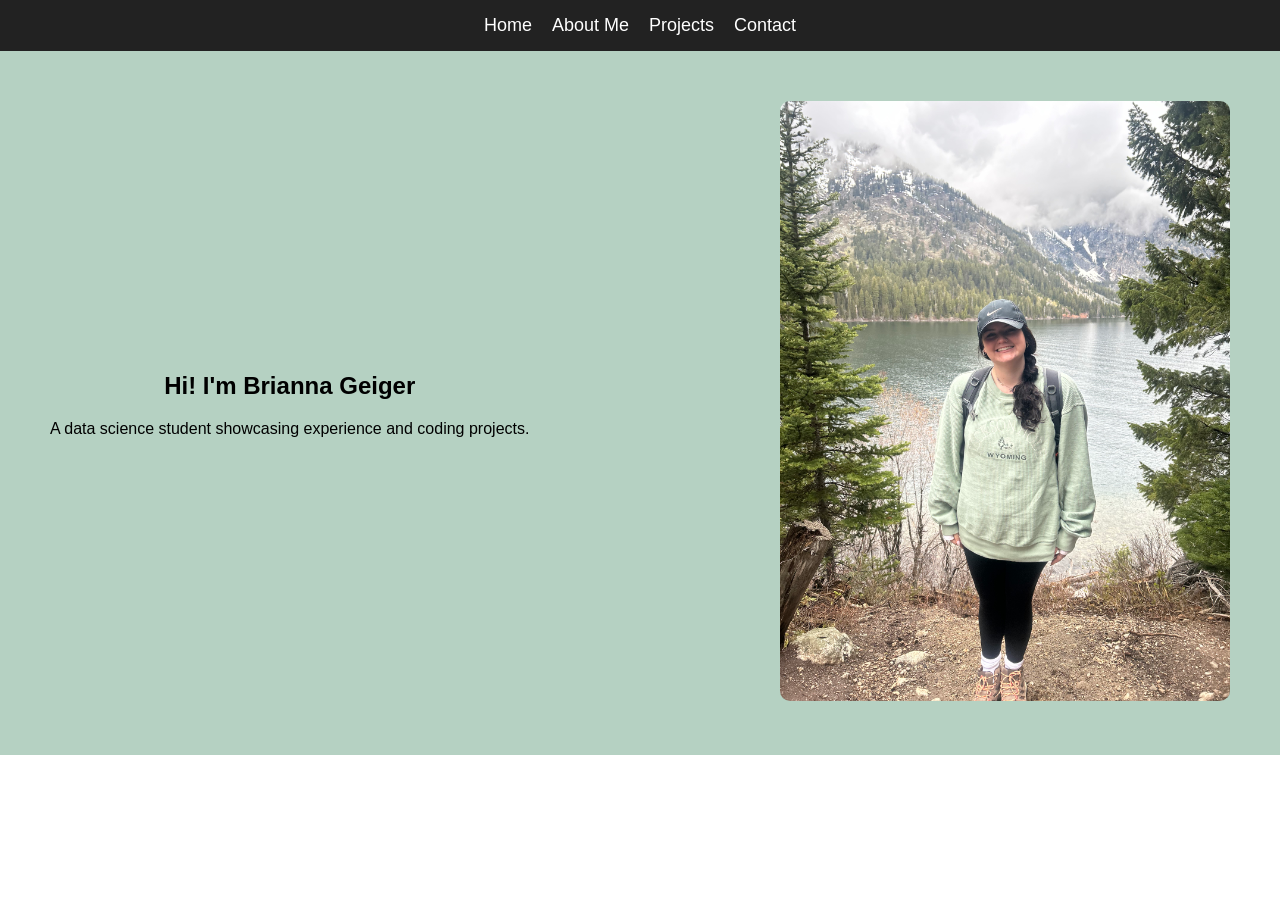
<file: index.html>
<!DOCTYPE html>
<html lang="en">
<head>
    <meta name="viewport" content="width=device-width, initial-scale=1.0">
    <meta charset="UTF-8">
    <title>Portfolio</title>
    <link rel="stylesheet" href="style.css">
</head>
<nav>
    <ul>
        <li><a href="index.html">Home</a></li>
        <li><a href="about.html">About Me</a></li>
        <li><a href="projects.html">Projects</a></li>
        <li><a href="contact.html">Contact</a></li>
    </ul>
</nav>
<body>
    <section class="hero">
        <div class="hero-text">
            <h1>Hi! I'm Brianna Geiger</h1>
            <p>A data science student showcasing experience and coding projects.</p>
        </div>
        <div class="hero-image">
            <img src="images/me.jpeg" alt="Picture of Me">
        </div>
    </section>
</body>
</html>
</file>
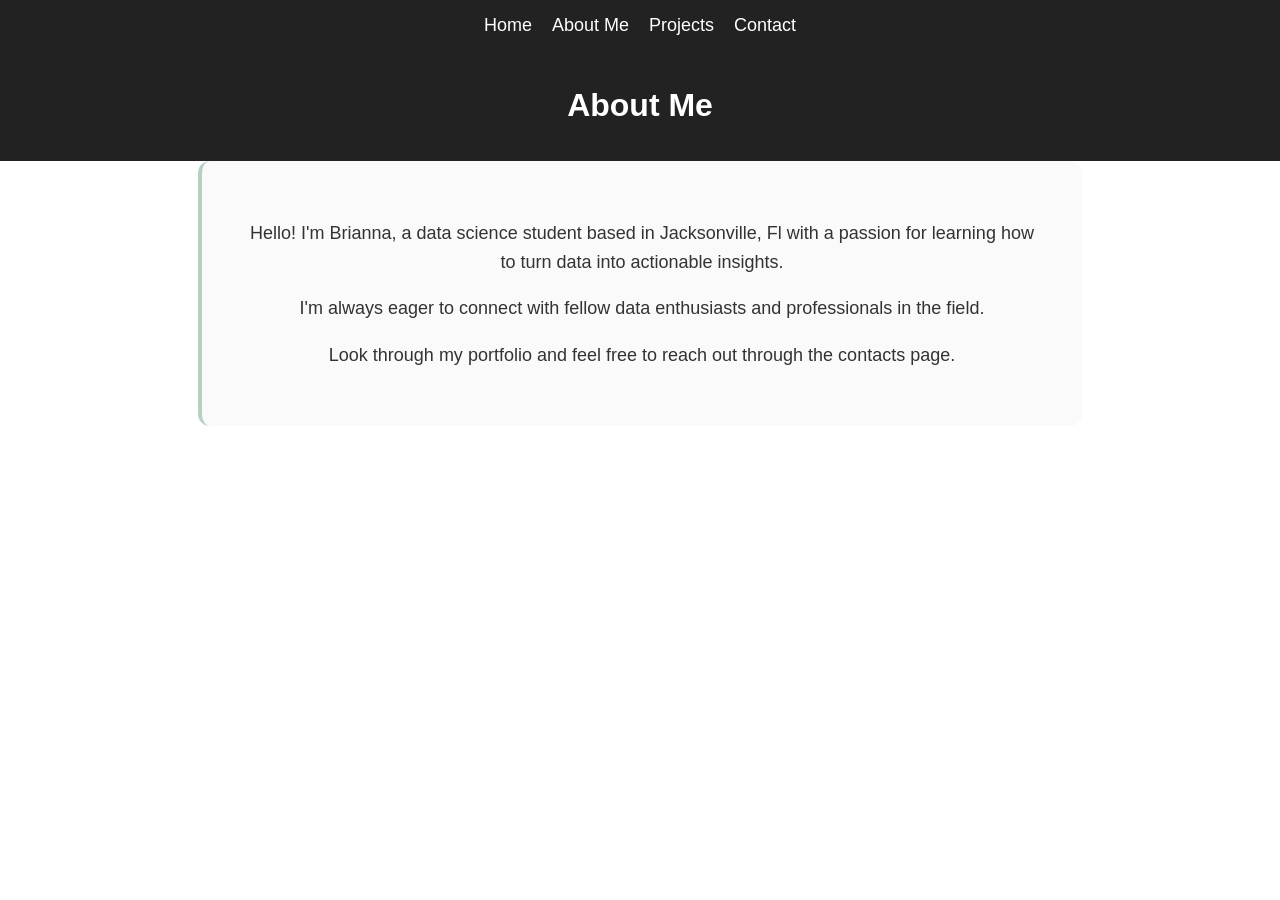
<file: about.html>
<!DOCTYPE html>
<html lang="en">
<head>
    <meta name="viewport" content="width=device-width, initial-scale=1.0">
    <meta charset="UTF-8">
    <title>About Me</title>
    <link rel="stylesheet" href="style.css">
</head>
<nav>
    <ul>
        <li><a href="index.html">Home</a></li>
        <li><a href="about.html">About Me</a></li>
        <li><a href="projects.html">Projects</a></li>
        <li><a href="contact.html">Contact</a></li>
    </ul>
</nav>
<body>
    <header>
        <h1>About Me</h1>
    </header>
    <main>
        <section class="about-me">
            <p>Hello! I'm Brianna, a data science student based in Jacksonville, Fl with a passion for learning how to turn data into actionable insights.</p>
            <p>I'm always eager to connect with fellow data enthusiasts and professionals in the field.</p>
            <p>Look through my portfolio and feel free to reach out through the contacts page.</p>
        </section>
    </main>
</body>
</html>
</file>
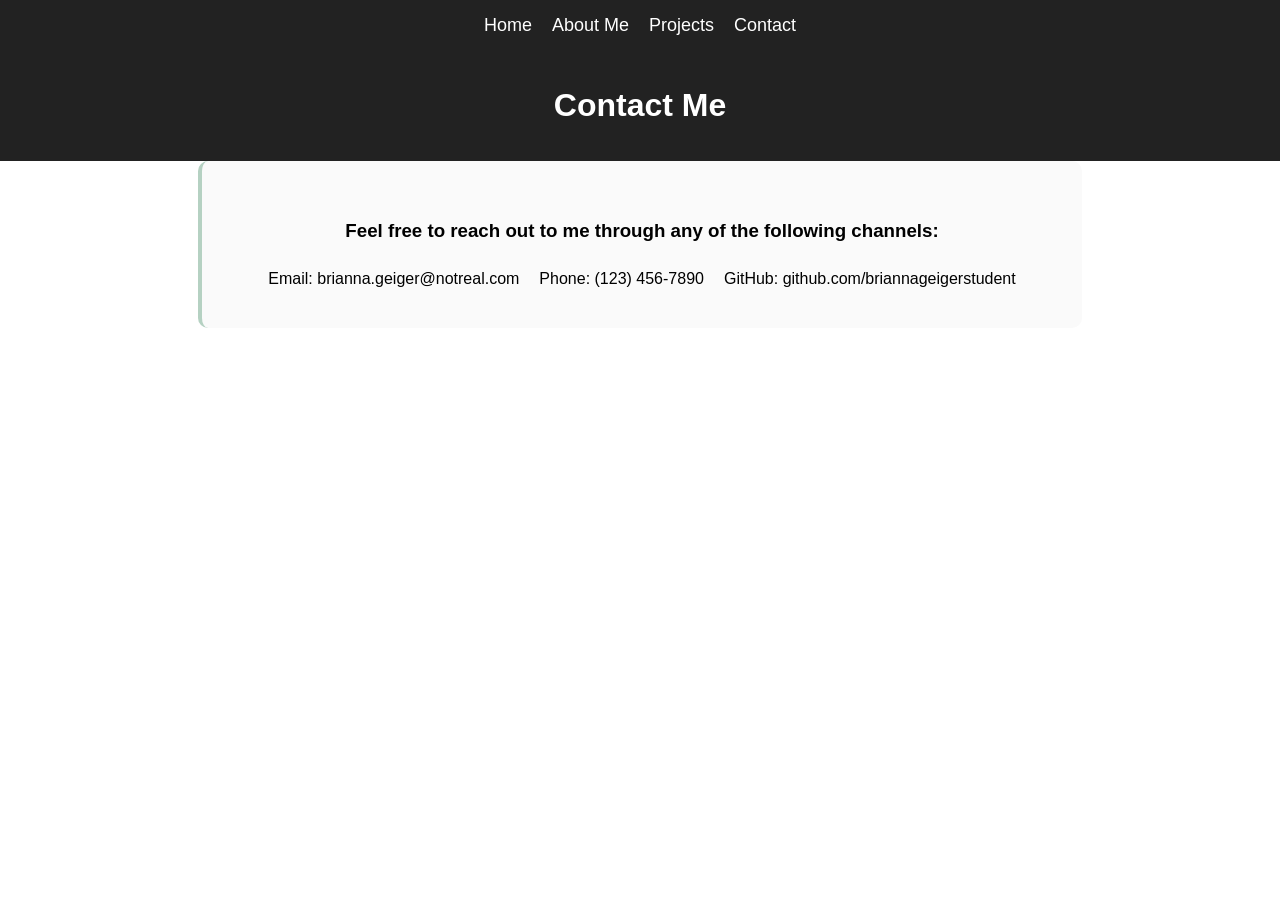
<file: contact.html>
<!DOCTYPE html>
<html lang="en">
<head>
    <meta name="viewport" content="width=device-width, initial-scale=1.0">
    <meta charset="UTF-8">
    <title>Contact</title>
    <link rel="stylesheet" href="style.css">
</head>
<nav>
    <ul>
        <li><a href="index.html">Home</a></li>
        <li><a href="about.html">About Me</a></li>
        <li><a href="projects.html">Projects</a></li>
        <li><a href="contact.html">Contact</a></li>
    </ul>
</nav>
<body>
    <header>
        <h1>Contact Me</h1>
    </header>
    <main>
        <section class="contact-info">
        <h3>Feel free to reach out to me through any of the following channels:</h3>
        <ul>
            <li>Email: brianna.geiger@notreal.com</li>
            <li>Phone: (123) 456-7890</li>
            <li>GitHub: github.com/briannageigerstudent</li>
        </ul>
    </main>
</body>
</html>
</file>
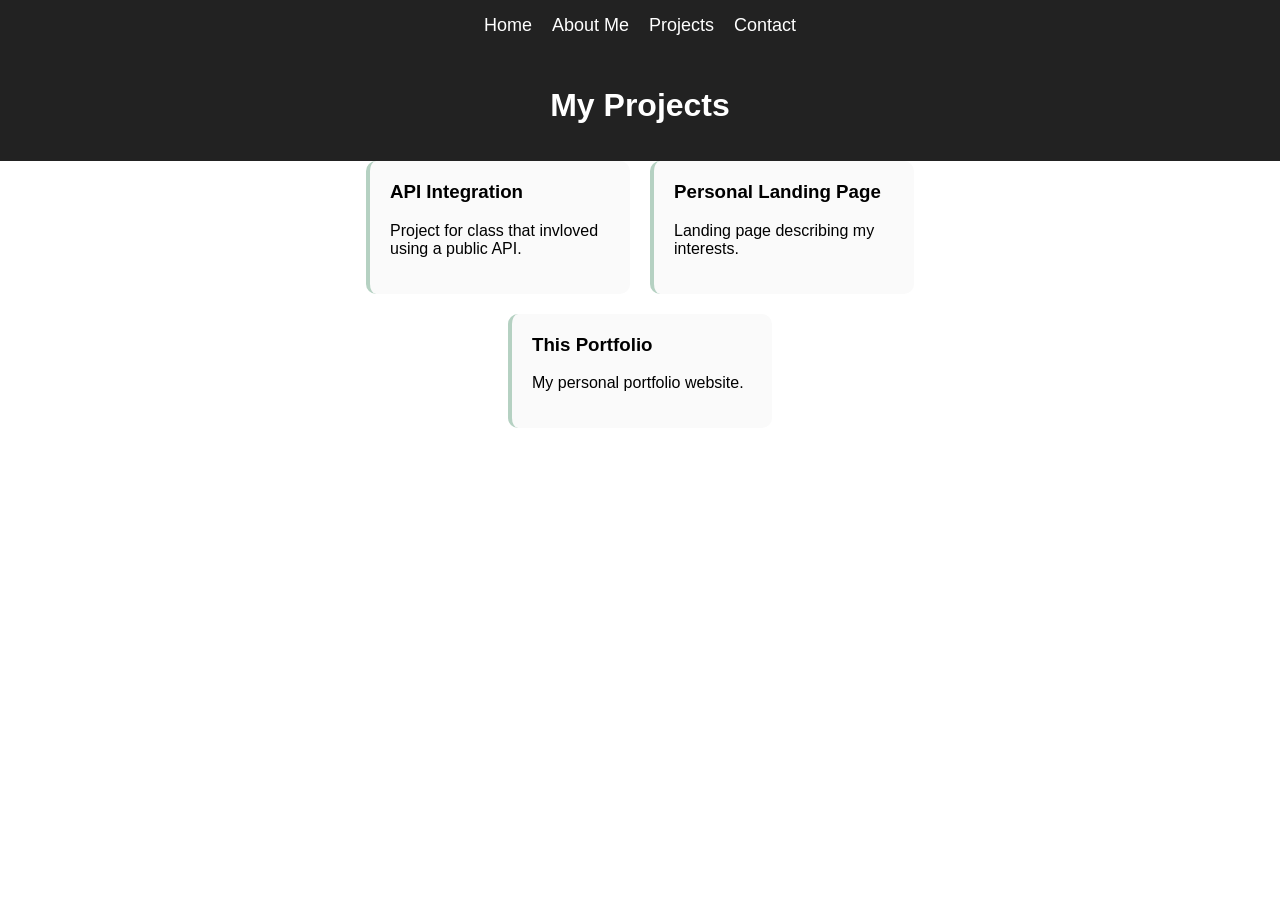
<file: projects.html>
<!DOCTYPE html>
<html lang="en">
<head>
    <meta name="viewport" content="width=device-width, initial-scale=1.0">
    <meta charset="UTF-8">
    <title>Projects</title>
    <link rel="stylesheet" href="style.css">
</head>
<nav>
    <ul>
        <li><a href="index.html">Home</a></li>
        <li><a href="about.html">About Me</a></li>
        <li><a href="projects.html">Projects</a></li>
        <li><a href="contact.html">Contact</a></li>
    </ul>
</nav>
<body>
    <header>
        <h1>My Projects</h1>
    </header>
    <main>
        <section class="projects">

  <div class="project-card">
    <h3>API Integration</h3>
    <p>Project for class that invloved using a public API.</p>
  </div>

  <div class="project-card">
    <h3>Personal Landing Page</h3>
    <p>Landing page describing my interests.</p>
  </div>

  <div class="project-card">
    <h3>This Portfolio</h3>
    <p>My personal portfolio website.</p>
  </div>

</section>
    </main>
</body>
</html>
</file>
<file: style.css>
body {
    font-family: Arial;
    margin: 0;
    text-align: center;
    background-color: white;
}


header {
    text-align:center;
    background-color: #222;
    color: white;
    padding: 15px;
    margin: 0;
}
#display img {
    width: 300px;
    margin-top: 15px;
    border-radius: 10px;
    background-color: white;
}
.hero {
  display: flex;
  align-items: center;      
  justify-content: space-between;
  background-color: #b5d1c2; 
  padding: 50px;
}

.hero-text {
  max-width: 50%;
}

.hero-image img {
  max-width: 450px;
  width: 100%;
  height: auto;
  border-radius: 10px; 
}
nav{
    background-color: #222;
    color: rgb(237, 251, 255);
    padding: 15px;
    
}
nav a {
    color: white;
    text-decoration: none;
    font-size: 18px;
}
nav a:hover {
    color: #b5d1c2;
    text-decoration: underline;

}
nav a:visited {
    color: white;
}
ul{
    list-style-type: none;
    margin: 0;
    padding: 0;
    display: flex;
    justify-content: center;
    gap: 20px;
}
.contact-info {
    background-color: #fafafa;
    padding: 40px;
    border-radius: 10px;
    display: flex;
    flex-direction: column;
    gap: 10px;
    margin: 0 auto 60px auto;
    list-style-type: none;
    width: 800px;
    border-left: 4px solid #b5d1c2;
}
.contact-info p {
    margin: 5px 0;
}

.about-me {
  width: 800px;
  margin: 0 auto 60px auto;
  padding: 40px;
  background-color: #fafafa;
  border-radius: 12px;
  border-left: 4px solid #b5d1c2;
}

.about-me p {
  font-size: 18px;
  line-height: 1.6;
  color: #333;
  margin-bottom: 16px;
  
}
.projects {
  display: flex;
  flex-wrap: wrap;
  gap: 20px;
  justify-content: center;
  width: 800px;
  margin: 0 auto 60px auto;
}

.project-card {
  background-color: #fafafa;
  padding: 20px;
  width: 220px;
  border-radius: 10px;
  border-left: 4px solid #b5d1c2;
  text-align: left;
}

.project-card h3 {
  margin-top: 0;
}
@media (max-width: 768px) {
  .hero {
    flex-direction: column;
    text-align: center;
    padding: 30px 20px;
  }
  .hero-text {
    max-width: 100%;
  }
  .hero-image img {
    width: 100%;
    max-width: 300px;
  }
  ul {
    flex-direction: column;
    gap: 10px;
  }
  .about-me,
  .contact-info {
    width: auto;
    margin: 20px;
    padding: 20px;
  }
  .projects {
    flex-direction: column;
    width: auto;
  }

  .project-card {
    width: auto;
  }

}
</file>
